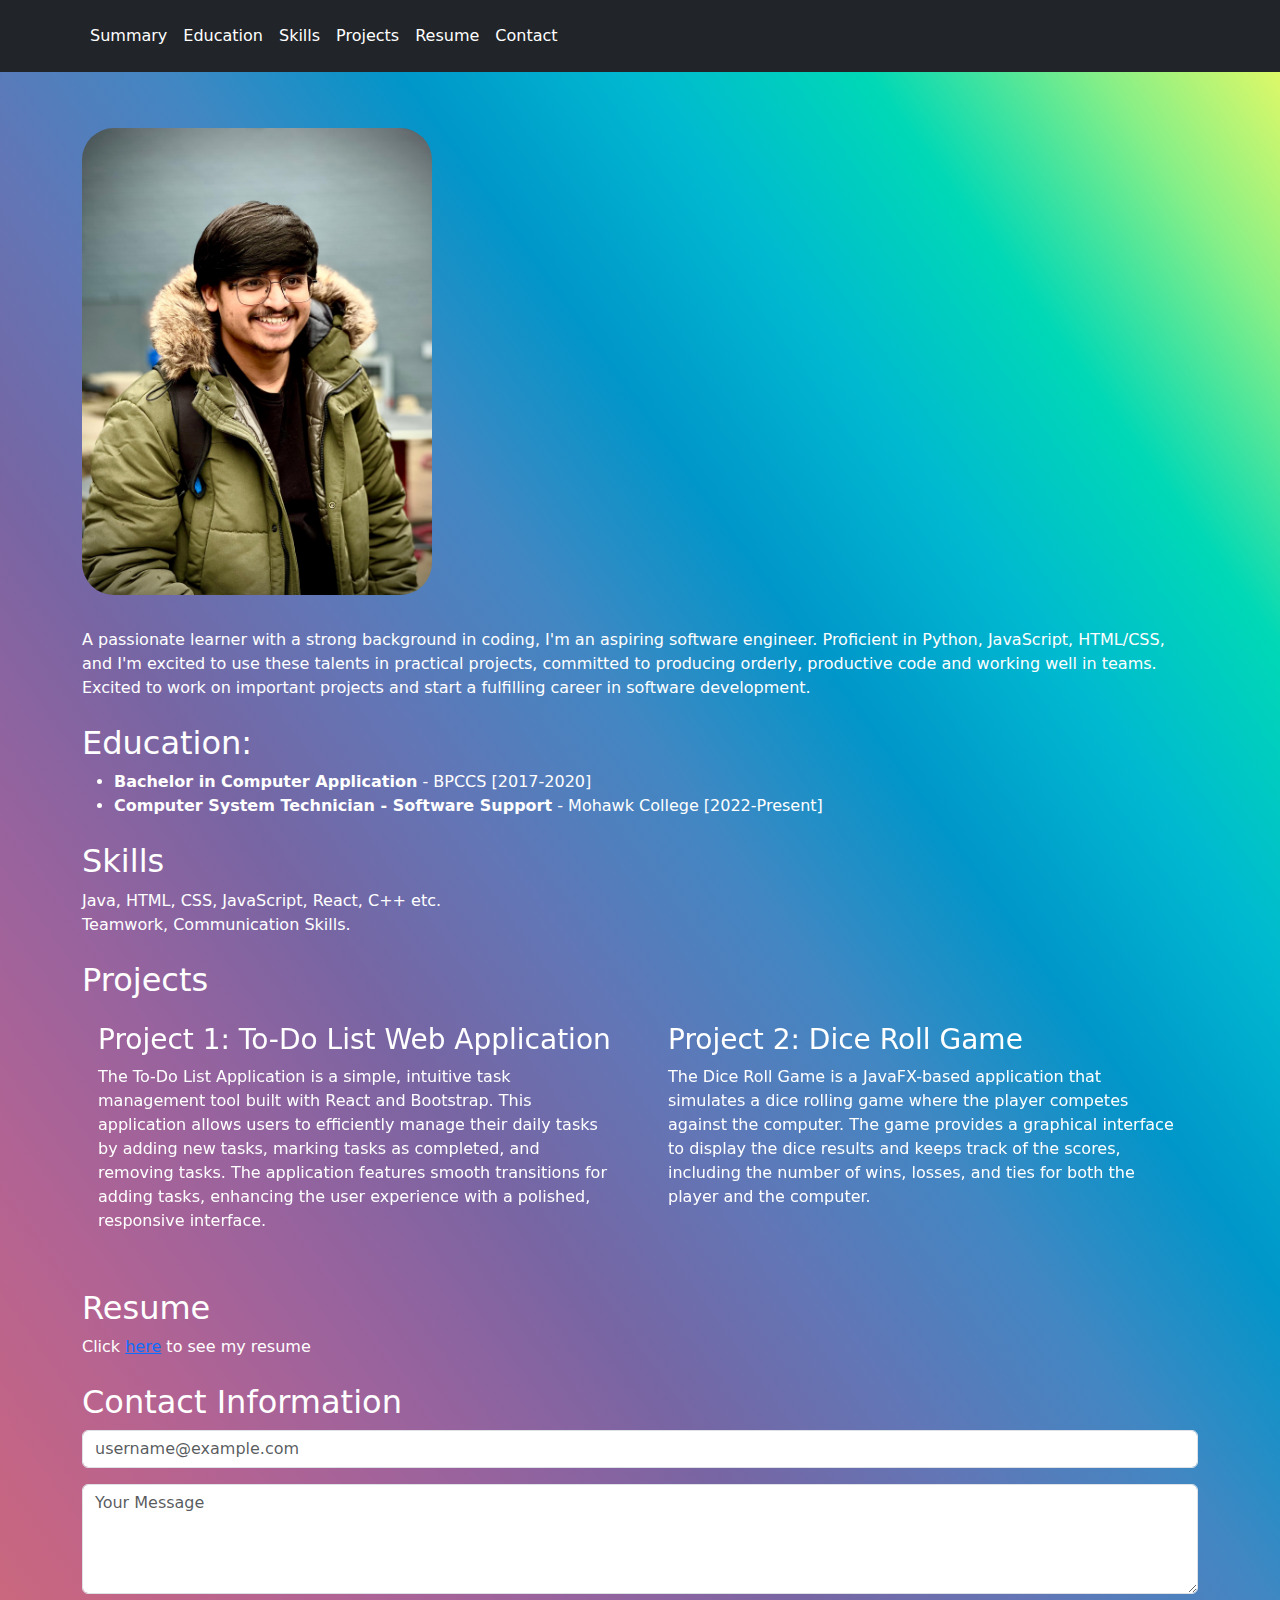
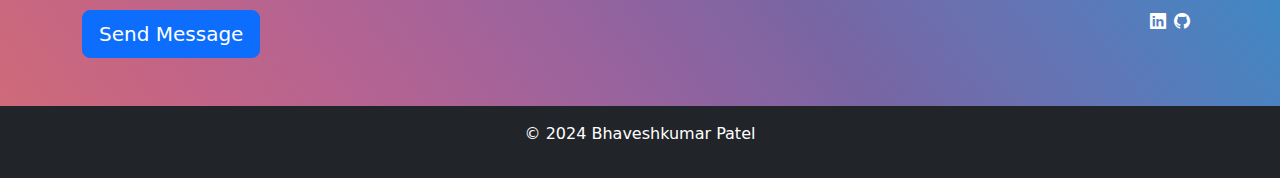
<file: index.html>
<!DOCTYPE html>
<html lang="en">
<head>
    <!-- Bhaveshkumar Patel, 00087340  -->
    <!-- This Portfolio is only for assignment purpose only. -->
    <meta charset="UTF-8">
    <meta name="viewport" content="width=device-width, initial-scale=1.0">
    <title>Bhavesh Patel - Portfolio</title>
    <link href="https://cdn.jsdelivr.net/npm/bootstrap@5.3.3/dist/css/bootstrap.min.css" rel="stylesheet" integrity="sha384-QWTKZyjpPEjISv5WaRU9OFeRpok6YctnYmDr5pNlyT2bRjXh0JMhjY6hW+ALEwIH" crossorigin="anonymous">
    <link rel="stylesheet" href="https://cdn.jsdelivr.net/npm/bootstrap-icons@1.11.3/font/bootstrap-icons.min.css">
    <script src="https://cdn.jsdelivr.net/npm/bootstrap@5.3.3/dist/js/bootstrap.bundle.min.js" integrity="sha384-YvpcrYf0tY3lHB60NNkmXc5s9fDVZLESaAA55NDzOxhy9GkcIdslK1eN7N6jIeHz" crossorigin="anonymous"></script>
    <script src="app.js" defer="defer"></script>
    <style>
        body{
            background-image: linear-gradient(to right top, #d16b75, #c46585, #b16394, #97639e, #7865a3, #6276b6, #4187c3, #0096c9, #00b9d0, #00d8b6, #86ef87, #f6fb5f);
            color: white;
        }
        .cardcontainer {
            width: 350px;
            height: 500px;
            perspective: 800px;
        }

        .cardcontainer:hover > .card {
            cursor: pointer;
            transform: rotateY(180deg);
        }

        .card {
            height: 100%;
            width: 100%;
            position: relative;
            transition: transform 1500ms;
            transform-style: preserve-3d;
            border: none;
            color: white;
            background-color: transparent;
        }
        #front img{
            width: 100%;
            height: 100%;
            border-radius: 2rem;
        }
        #front, #back{
            position: absolute;
            backface-visibility: hidden;
        }
        #back {
            height: 100%;
            width: 100%;
            border-radius: 2rem;
            box-shadow: 0 0 5px 2px rgba(50, 50, 50, 0.25);
            background-image: linear-gradient(to right top, #4712de, #820093, #7e0057, #640030, #41161c);
            color: white;
            transform: rotateY(180deg);
        }
    </style>
</head>
<body>
    
    <header class="p-3 bg-dark text-white fixed-top">
        <div class="container">
            <div class="d-flex flex-wrap align-items-center justify-content-center justify-content-lg-start">

                <ul class="nav col-12 col-lg-auto me-lg-auto mb-2 justify-content-center mb-md-0">
                    <li><a href="#summary" class="nav-link px-2 text-white">Summary</a></li>
                    <li><a href="#education" class="nav-link px-2 text-white">Education</a></li>
                    <li><a href="#skills" class="nav-link px-2 text-white">Skills</a></li>
                    <li><a href="#projects" class="nav-link px-2 text-white">Projects</a></li>
                    <li><a href="#resume" class="nav-link px-2 text-white">Resume</a></li>
                    <li><a href="#contact" class="nav-link px-2 text-white">Contact</a></li>
                </ul>
            </div>
        </div>
    </header>

    <main class="container" style="margin-top: 10%;">
        <section id="summary" class="mb-4">
            <div class="cardcontainer">
                <div class="card" id="card1">
                    <div id="front">
                        <img src="/src/me.jpeg" alt="me.jpeg">
                    </div>
                    <div id="back">
                        <h1>Enthusiastic software developer eager to create meaningful projects.</h1>
                    </div>
                </div>
            </div>
            <p>A passionate learner with a strong background in coding, I'm an aspiring software engineer. Proficient in Python, JavaScript, HTML/CSS, and I'm excited to use these talents in practical projects, committed to producing orderly, productive code and working well in teams. Excited to work on important projects and start a fulfilling career in software development.</p>
        </section>

        <section id="education" class="mb-4">
            <h2>Education:</h2>
            <ul>
                <li>
                    <strong>Bachelor in Computer Application</strong> - BPCCS [2017-2020]
                </li>
                <li>
                    <strong>Computer System Technician - Software Support</strong> - Mohawk College [2022-Present]
                </li>
            </ul>
        </section>

        <section id="skills" class="mb-4">
            <h2>Skills</h2>
            <ul class="list-unstyled">
                <li>Java, HTML, CSS, JavaScript, React, C++ etc.</li>
                <li>Teamwork, Communication Skills.</li>
            </ul>
        </section>

        <section id="projects" class="mb-4">
            <h2>Projects</h2>
            <div class="row">
                <div class="col-md-6 mb-3">
                    <div class="card">
                        <!-- This projects are Pretended projects -->
                        <div class="card-body">
                            <h3 class="card-title">Project 1: To-Do List Web Application</h3>
                            <p class="card-text">The To-Do List Application is a simple, intuitive task management tool built with React and Bootstrap. This application allows users to efficiently manage their daily tasks by adding new tasks, marking tasks as completed, and removing tasks. The application features smooth transitions for adding tasks, enhancing the user experience with a polished, responsive interface.</p>
                        </div>
                    </div>
                </div>
                <div class="col-md-6 mb-3">
                    <div class="card">
                        <div class="card-body">
                            <h3 class="card-title">Project 2: Dice Roll Game</h3>
                            <p class="card-text">The Dice Roll Game is a JavaFX-based application that simulates a dice rolling game where the player competes against the computer. The game provides a graphical interface to display the dice results and keeps track of the scores, including the number of wins, losses, and ties for both the player and the computer.</p>
                        </div>
                    </div>
                </div>
            </div>
        </section>

        <section id="resume" class="mb-4">
            <h2>Resume</h2>
            <p>Click <a href="/src/Bhavesh Resume.pdf" download="Bhavesh Resume.pdf">here</a> to see my resume</p>
        </section>

        <section id="contact">
            <h2>Contact Information</h2> 
            <form>
                <div class="mb-3">
                    <input type="email" class="form-control" placeholder="username@example.com">
                </div>
                <div class="mb-3">
                    <textarea class="form-control" rows="4" placeholder="Your Message"></textarea>
                </div>
                <button type="submit" class="btn btn-primary btn-lg btn-block">Send Message</button>
                <div class="d-flex" style="float: right;">
                    <a href="http://www.linkedin.com/in/bhaveshkumar-patel-7367a5286" class="me-2"><i class="bi bi-linkedin text-white"></i></a>
                    <a href="https://github.com/BhaveshPatel7737" class="me-2"><i class="bi bi-github text-white"></i></a>
                </div>
            </form>
        </section>
    </main>

    <footer class="p-3 bg-dark text-white mt-5">
        <div class="container text-center">
            <p>&copy; 2024 Bhaveshkumar Patel</p>
        </div>
    </footer>
</body>
</html>
</file>
